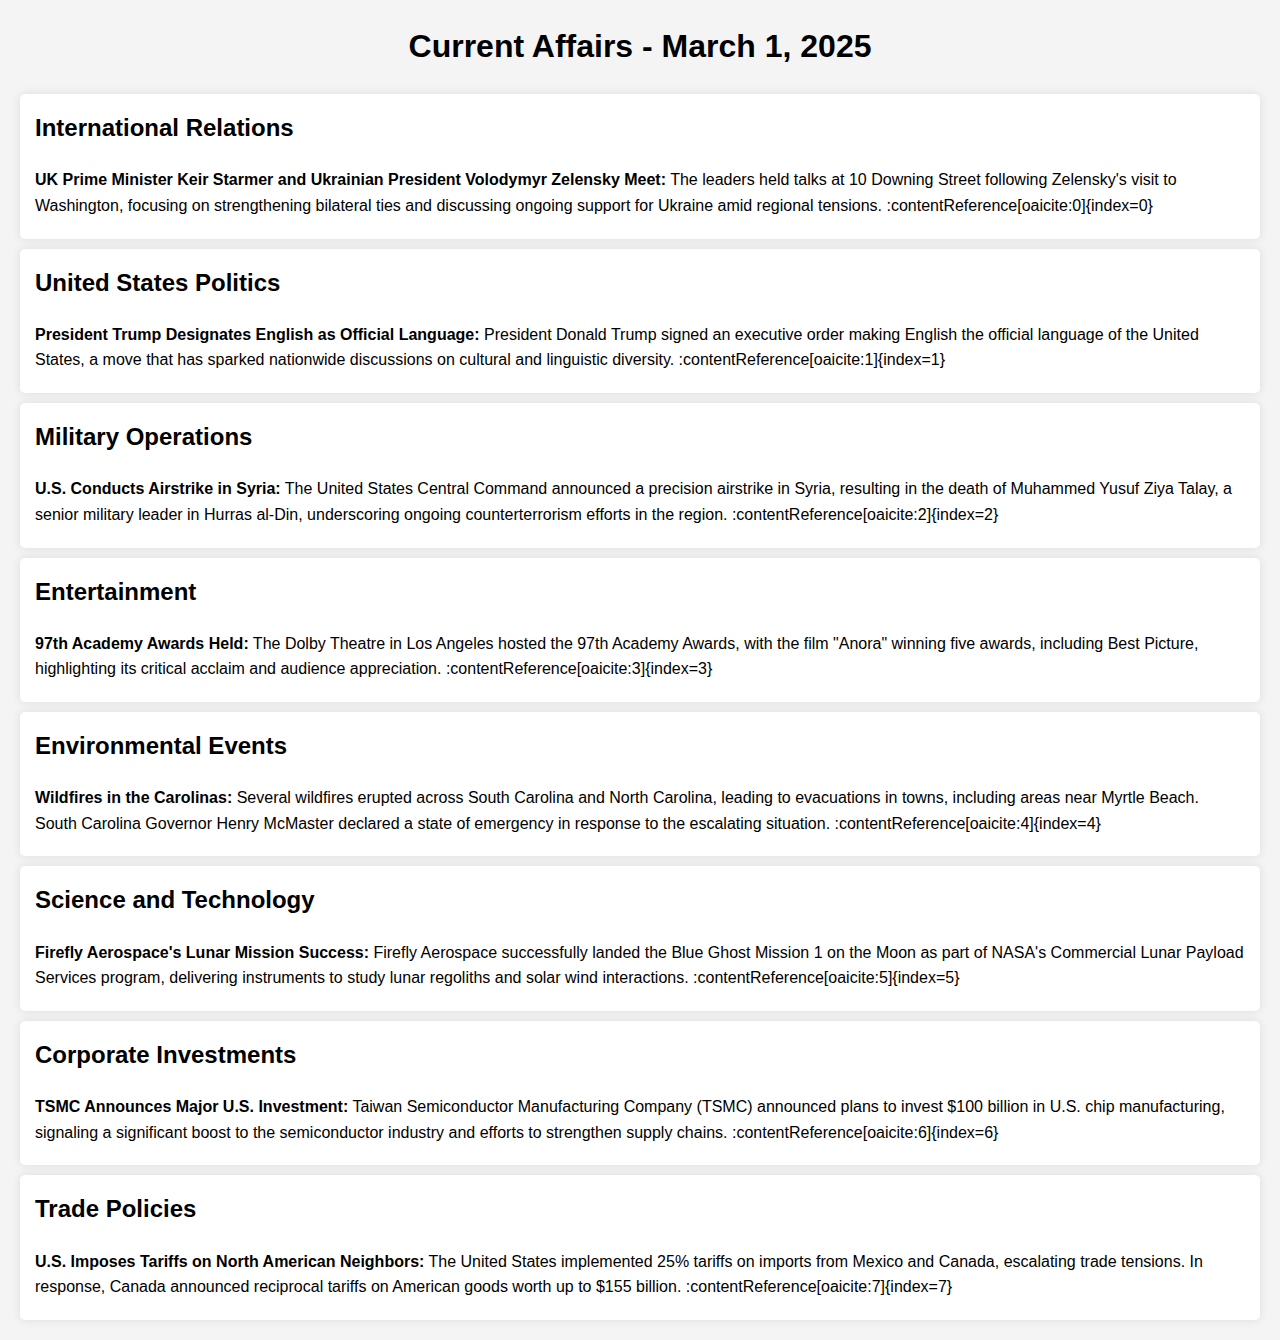
<file: 2025-3-1.html>
<!DOCTYPE html>
<html lang="en">
<head>
    <meta charset="UTF-8">
    <meta name="viewport" content="width=device-width, initial-scale=1.0">
    <title>Current Affairs - March 1, 2025</title>
    <style>
        body {
            font-family: Arial, sans-serif;
            line-height: 1.6;
            margin: 20px;
            background-color: #f4f4f4;
        }
        h1 {
            text-align: center;
        }
        .news-item {
            background-color: #fff;
            padding: 15px;
            margin-bottom: 10px;
            border-radius: 5px;
            box-shadow: 0 0 10px rgba(0, 0, 0, 0.1);
        }
        .news-item h2 {
            margin-top: 0;
        }
        .news-item p {
            margin: 5px 0;
        }
        .news-item a {
            color: #1a0dab;
            text-decoration: none;
        }
        .news-item a:hover {
            text-decoration: underline;
        }
    </style>
</head>
<body>
    <h1>Current Affairs - March 1, 2025</h1>

    <div class="news-item">
        <h2>International Relations</h2>
        <p><strong>UK Prime Minister Keir Starmer and Ukrainian President Volodymyr Zelensky Meet:</strong> The leaders held talks at 10 Downing Street following Zelensky's visit to Washington, focusing on strengthening bilateral ties and discussing ongoing support for Ukraine amid regional tensions. :contentReference[oaicite:0]{index=0}</p>
    </div>

    <div class="news-item">
        <h2>United States Politics</h2>
        <p><strong>President Trump Designates English as Official Language:</strong> President Donald Trump signed an executive order making English the official language of the United States, a move that has sparked nationwide discussions on cultural and linguistic diversity. :contentReference[oaicite:1]{index=1}</p>
    </div>

    <div class="news-item">
        <h2>Military Operations</h2>
        <p><strong>U.S. Conducts Airstrike in Syria:</strong> The United States Central Command announced a precision airstrike in Syria, resulting in the death of Muhammed Yusuf Ziya Talay, a senior military leader in Hurras al-Din, underscoring ongoing counterterrorism efforts in the region. :contentReference[oaicite:2]{index=2}</p>
    </div>

    <div class="news-item">
        <h2>Entertainment</h2>
        <p><strong>97th Academy Awards Held:</strong> The Dolby Theatre in Los Angeles hosted the 97th Academy Awards, with the film "Anora" winning five awards, including Best Picture, highlighting its critical acclaim and audience appreciation. :contentReference[oaicite:3]{index=3}</p>
    </div>

    <div class="news-item">
        <h2>Environmental Events</h2>
        <p><strong>Wildfires in the Carolinas:</strong> Several wildfires erupted across South Carolina and North Carolina, leading to evacuations in towns, including areas near Myrtle Beach. South Carolina Governor Henry McMaster declared a state of emergency in response to the escalating situation. :contentReference[oaicite:4]{index=4}</p>
    </div>

    <div class="news-item">
        <h2>Science and Technology</h2>
        <p><strong>Firefly Aerospace's Lunar Mission Success:</strong> Firefly Aerospace successfully landed the Blue Ghost Mission 1 on the Moon as part of NASA's Commercial Lunar Payload Services program, delivering instruments to study lunar regoliths and solar wind interactions. :contentReference[oaicite:5]{index=5}</p>
    </div>

    <div class="news-item">
        <h2>Corporate Investments</h2>
        <p><strong>TSMC Announces Major U.S. Investment:</strong> Taiwan Semiconductor Manufacturing Company (TSMC) announced plans to invest $100 billion in U.S. chip manufacturing, signaling a significant boost to the semiconductor industry and efforts to strengthen supply chains. :contentReference[oaicite:6]{index=6}</p>
    </div>

    <div class="news-item">
        <h2>Trade Policies</h2>
        <p><strong>U.S. Imposes Tariffs on North American Neighbors:</strong> The United States implemented 25% tariffs on imports from Mexico and Canada, escalating trade tensions. In response, Canada announced reciprocal tariffs on American goods worth up to $155 billion. :contentReference[oaicite:7]{index=7}</p>
    </div>
</body>
</html>
</file>
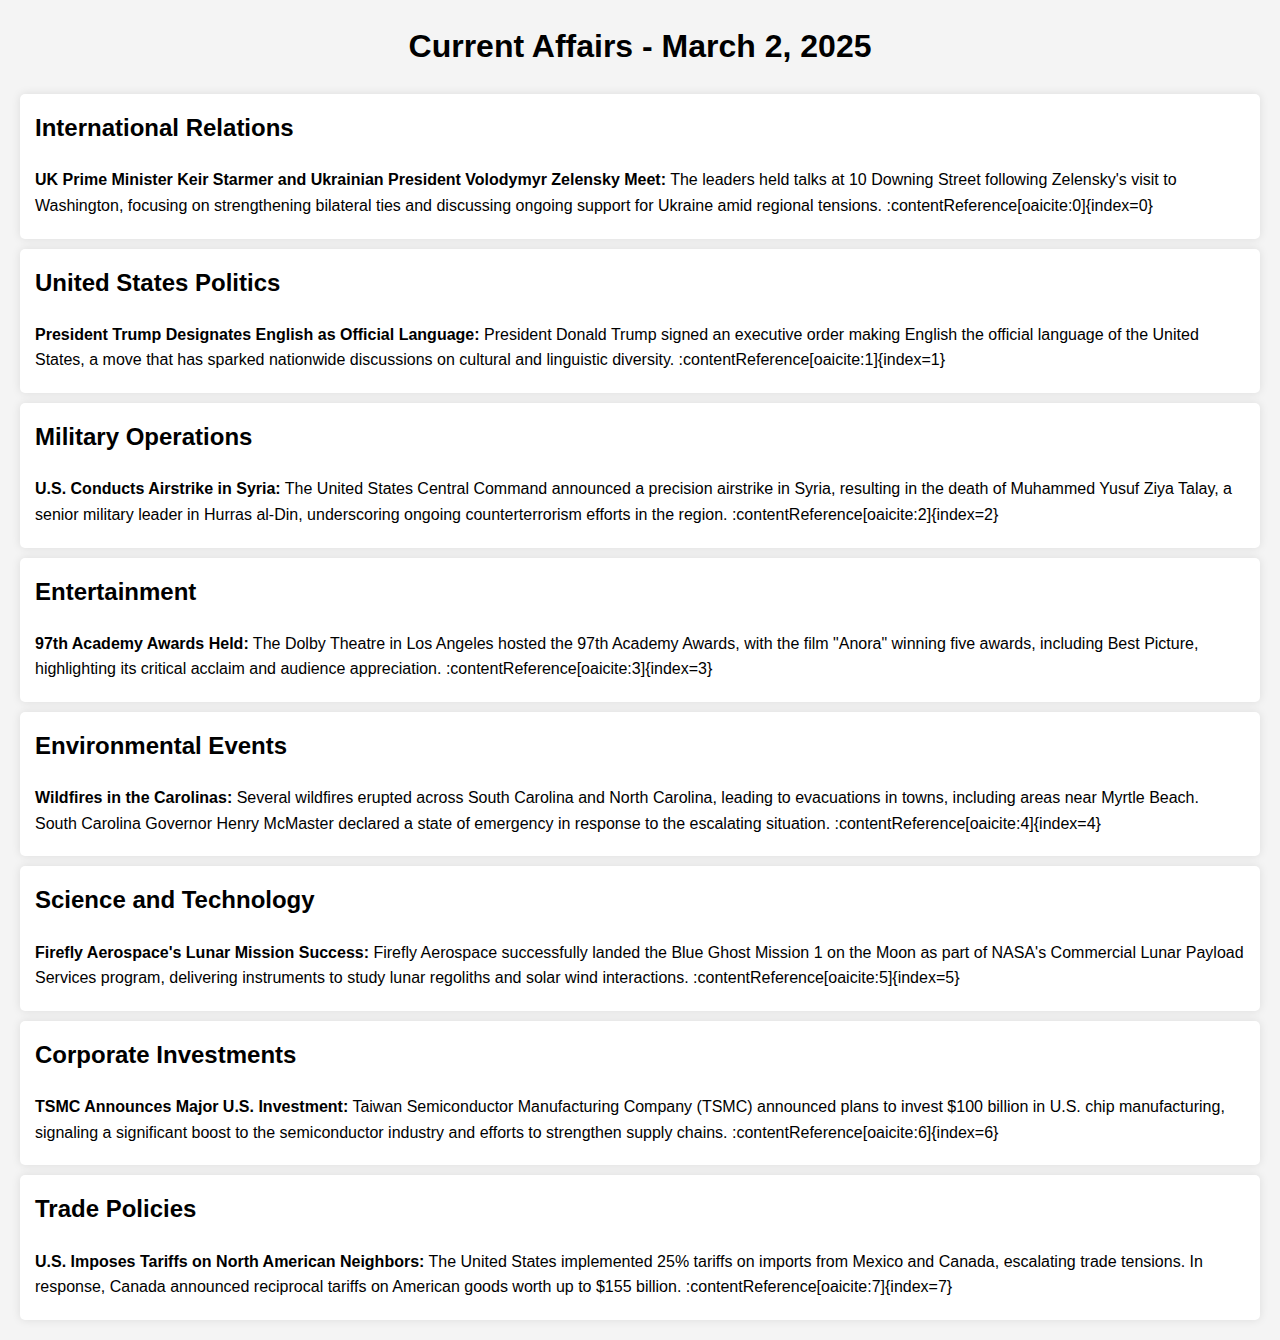
<file: 2025-3-2.html>
<!DOCTYPE html>
<html lang="en">
<head>
    <meta charset="UTF-8">
    <meta name="viewport" content="width=device-width, initial-scale=1.0">
    <title>Current Affairs - March 2, 2025</title>
    <style>
        body {
            font-family: Arial, sans-serif;
            line-height: 1.6;
            margin: 20px;
            background-color: #f4f4f4;
        }
        h1 {
            text-align: center;
        }
        .news-item {
            background-color: #fff;
            padding: 15px;
            margin-bottom: 10px;
            border-radius: 5px;
            box-shadow: 0 0 10px rgba(0, 0, 0, 0.1);
        }
        .news-item h2 {
            margin-top: 0;
        }
        .news-item p {
            margin: 5px 0;
        }
        .news-item a {
            color: #1a0dab;
            text-decoration: none;
        }
        .news-item a:hover {
            text-decoration: underline;
        }
    </style>
</head>
<body>
    <h1>Current Affairs - March 2, 2025</h1>

    <div class="news-item">
        <h2>International Relations</h2>
        <p><strong>UK Prime Minister Keir Starmer and Ukrainian President Volodymyr Zelensky Meet:</strong> The leaders held talks at 10 Downing Street following Zelensky's visit to Washington, focusing on strengthening bilateral ties and discussing ongoing support for Ukraine amid regional tensions. :contentReference[oaicite:0]{index=0}</p>
    </div>

    <div class="news-item">
        <h2>United States Politics</h2>
        <p><strong>President Trump Designates English as Official Language:</strong> President Donald Trump signed an executive order making English the official language of the United States, a move that has sparked nationwide discussions on cultural and linguistic diversity. :contentReference[oaicite:1]{index=1}</p>
    </div>

    <div class="news-item">
        <h2>Military Operations</h2>
        <p><strong>U.S. Conducts Airstrike in Syria:</strong> The United States Central Command announced a precision airstrike in Syria, resulting in the death of Muhammed Yusuf Ziya Talay, a senior military leader in Hurras al-Din, underscoring ongoing counterterrorism efforts in the region. :contentReference[oaicite:2]{index=2}</p>
    </div>

    <div class="news-item">
        <h2>Entertainment</h2>
        <p><strong>97th Academy Awards Held:</strong> The Dolby Theatre in Los Angeles hosted the 97th Academy Awards, with the film "Anora" winning five awards, including Best Picture, highlighting its critical acclaim and audience appreciation. :contentReference[oaicite:3]{index=3}</p>
    </div>

    <div class="news-item">
        <h2>Environmental Events</h2>
        <p><strong>Wildfires in the Carolinas:</strong> Several wildfires erupted across South Carolina and North Carolina, leading to evacuations in towns, including areas near Myrtle Beach. South Carolina Governor Henry McMaster declared a state of emergency in response to the escalating situation. :contentReference[oaicite:4]{index=4}</p>
    </div>

    <div class="news-item">
        <h2>Science and Technology</h2>
        <p><strong>Firefly Aerospace's Lunar Mission Success:</strong> Firefly Aerospace successfully landed the Blue Ghost Mission 1 on the Moon as part of NASA's Commercial Lunar Payload Services program, delivering instruments to study lunar regoliths and solar wind interactions. :contentReference[oaicite:5]{index=5}</p>
    </div>

    <div class="news-item">
        <h2>Corporate Investments</h2>
        <p><strong>TSMC Announces Major U.S. Investment:</strong> Taiwan Semiconductor Manufacturing Company (TSMC) announced plans to invest $100 billion in U.S. chip manufacturing, signaling a significant boost to the semiconductor industry and efforts to strengthen supply chains. :contentReference[oaicite:6]{index=6}</p>
    </div>

    <div class="news-item">
        <h2>Trade Policies</h2>
        <p><strong>U.S. Imposes Tariffs on North American Neighbors:</strong> The United States implemented 25% tariffs on imports from Mexico and Canada, escalating trade tensions. In response, Canada announced reciprocal tariffs on American goods worth up to $155 billion. :contentReference[oaicite:7]{index=7}</p>
    </div>
</body>
</html>
</file>
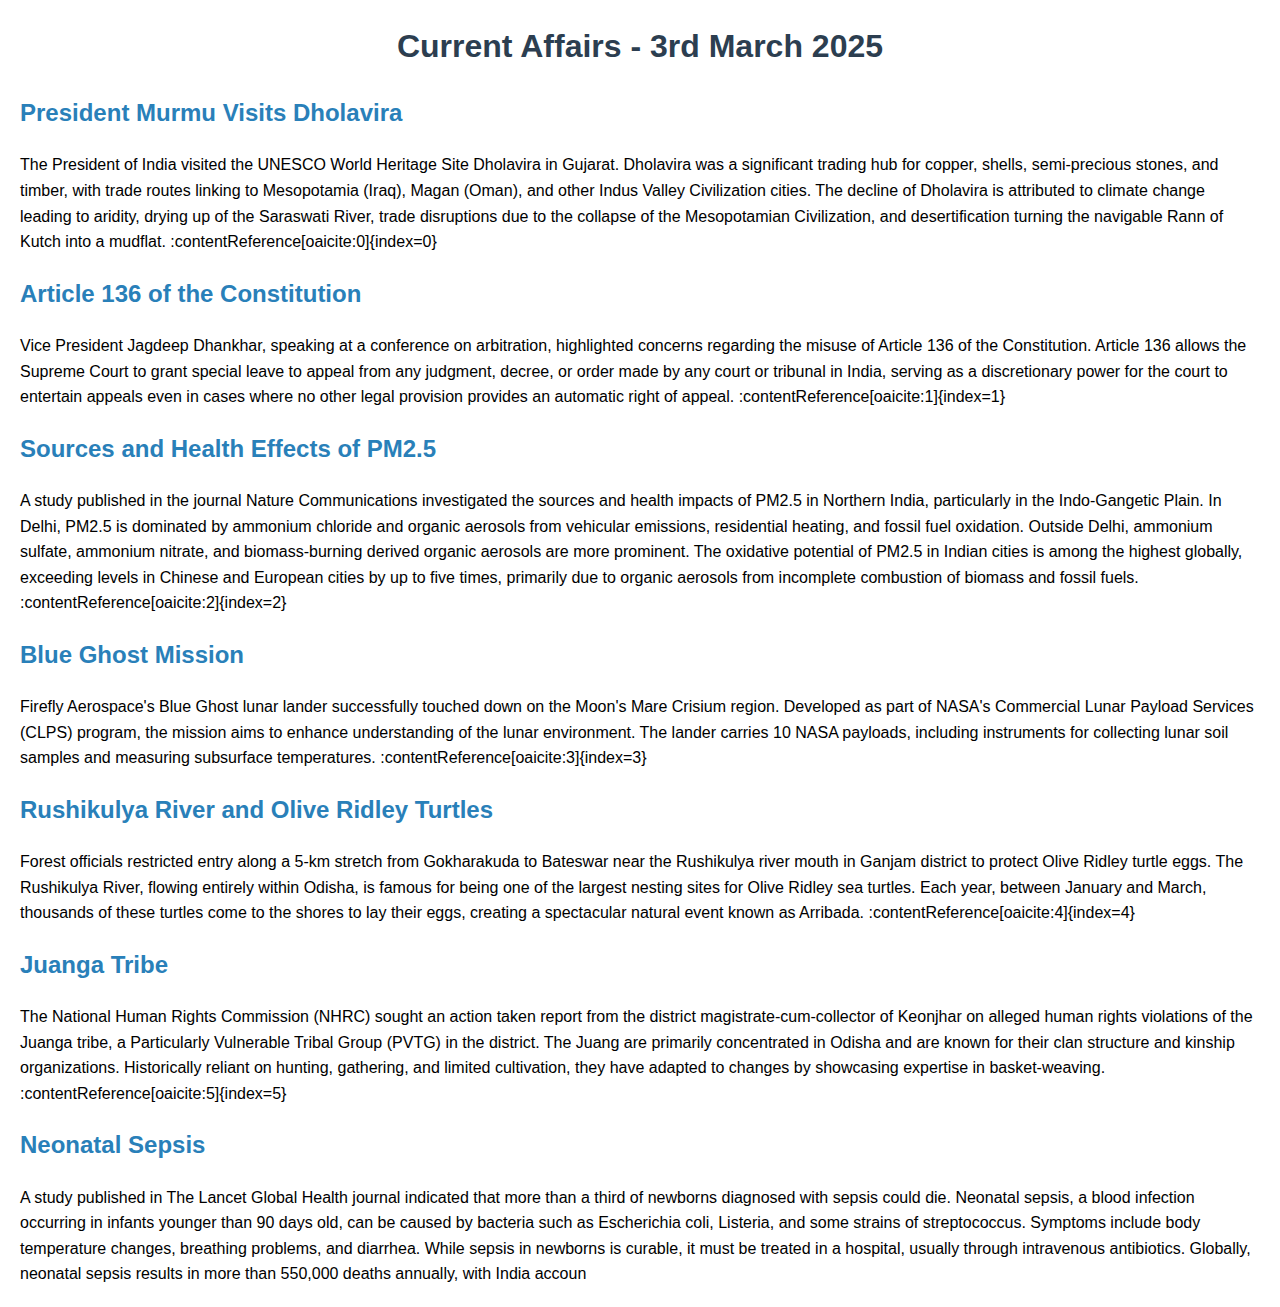
<file: 2025-3-3.html>
<!DOCTYPE html>
<html lang="en">
<head>
    <meta charset="UTF-8">
    <meta name="viewport" content="width=device-width, initial-scale=1.0">
    <title>Current Affairs - 3rd March 2025</title>
    <style>
        body {
            font-family: Arial, sans-serif;
            line-height: 1.6;
            margin: 20px;
        }
        h1 {
            text-align: center;
            color: #2c3e50;
        }
        h2 {
            color: #2980b9;
        }
        p {
            margin: 10px 0;
        }
        ul {
            margin: 10px 0 20px 20px;
        }
        .source {
            font-size: 0.9em;
            color: #7f8c8d;
        }
    </style>
</head>
<body>

    <h1>Current Affairs - 3rd March 2025</h1>

    <h2>President Murmu Visits Dholavira</h2>
    <p>
        The President of India visited the UNESCO World Heritage Site Dholavira in Gujarat. Dholavira was a significant trading hub for copper, shells, semi-precious stones, and timber, with trade routes linking to Mesopotamia (Iraq), Magan (Oman), and other Indus Valley Civilization cities. The decline of Dholavira is attributed to climate change leading to aridity, drying up of the Saraswati River, trade disruptions due to the collapse of the Mesopotamian Civilization, and desertification turning the navigable Rann of Kutch into a mudflat. :contentReference[oaicite:0]{index=0}
    </p>

    <h2>Article 136 of the Constitution</h2>
    <p>
        Vice President Jagdeep Dhankhar, speaking at a conference on arbitration, highlighted concerns regarding the misuse of Article 136 of the Constitution. Article 136 allows the Supreme Court to grant special leave to appeal from any judgment, decree, or order made by any court or tribunal in India, serving as a discretionary power for the court to entertain appeals even in cases where no other legal provision provides an automatic right of appeal. :contentReference[oaicite:1]{index=1}
    </p>

    <h2>Sources and Health Effects of PM2.5</h2>
    <p>
        A study published in the journal Nature Communications investigated the sources and health impacts of PM2.5 in Northern India, particularly in the Indo-Gangetic Plain. In Delhi, PM2.5 is dominated by ammonium chloride and organic aerosols from vehicular emissions, residential heating, and fossil fuel oxidation. Outside Delhi, ammonium sulfate, ammonium nitrate, and biomass-burning derived organic aerosols are more prominent. The oxidative potential of PM2.5 in Indian cities is among the highest globally, exceeding levels in Chinese and European cities by up to five times, primarily due to organic aerosols from incomplete combustion of biomass and fossil fuels. :contentReference[oaicite:2]{index=2}
    </p>

    <h2>Blue Ghost Mission</h2>
    <p>
        Firefly Aerospace's Blue Ghost lunar lander successfully touched down on the Moon's Mare Crisium region. Developed as part of NASA's Commercial Lunar Payload Services (CLPS) program, the mission aims to enhance understanding of the lunar environment. The lander carries 10 NASA payloads, including instruments for collecting lunar soil samples and measuring subsurface temperatures. :contentReference[oaicite:3]{index=3}
    </p>

    <h2>Rushikulya River and Olive Ridley Turtles</h2>
    <p>
        Forest officials restricted entry along a 5-km stretch from Gokharakuda to Bateswar near the Rushikulya river mouth in Ganjam district to protect Olive Ridley turtle eggs. The Rushikulya River, flowing entirely within Odisha, is famous for being one of the largest nesting sites for Olive Ridley sea turtles. Each year, between January and March, thousands of these turtles come to the shores to lay their eggs, creating a spectacular natural event known as Arribada. :contentReference[oaicite:4]{index=4}
    </p>

    <h2>Juanga Tribe</h2>
    <p>
        The National Human Rights Commission (NHRC) sought an action taken report from the district magistrate-cum-collector of Keonjhar on alleged human rights violations of the Juanga tribe, a Particularly Vulnerable Tribal Group (PVTG) in the district. The Juang are primarily concentrated in Odisha and are known for their clan structure and kinship organizations. Historically reliant on hunting, gathering, and limited cultivation, they have adapted to changes by showcasing expertise in basket-weaving. :contentReference[oaicite:5]{index=5}
    </p>

    <h2>Neonatal Sepsis</h2>
    <p>
        A study published in The Lancet Global Health journal indicated that more than a third of newborns diagnosed with sepsis could die. Neonatal sepsis, a blood infection occurring in infants younger than 90 days old, can be caused by bacteria such as Escherichia coli, Listeria, and some strains of streptococcus. Symptoms include body temperature changes, breathing problems, and diarrhea. While sepsis in newborns is curable, it must be treated in a hospital, usually through intravenous antibiotics. Globally, neonatal sepsis results in more than 550,000 deaths annually, with India accoun
</file>
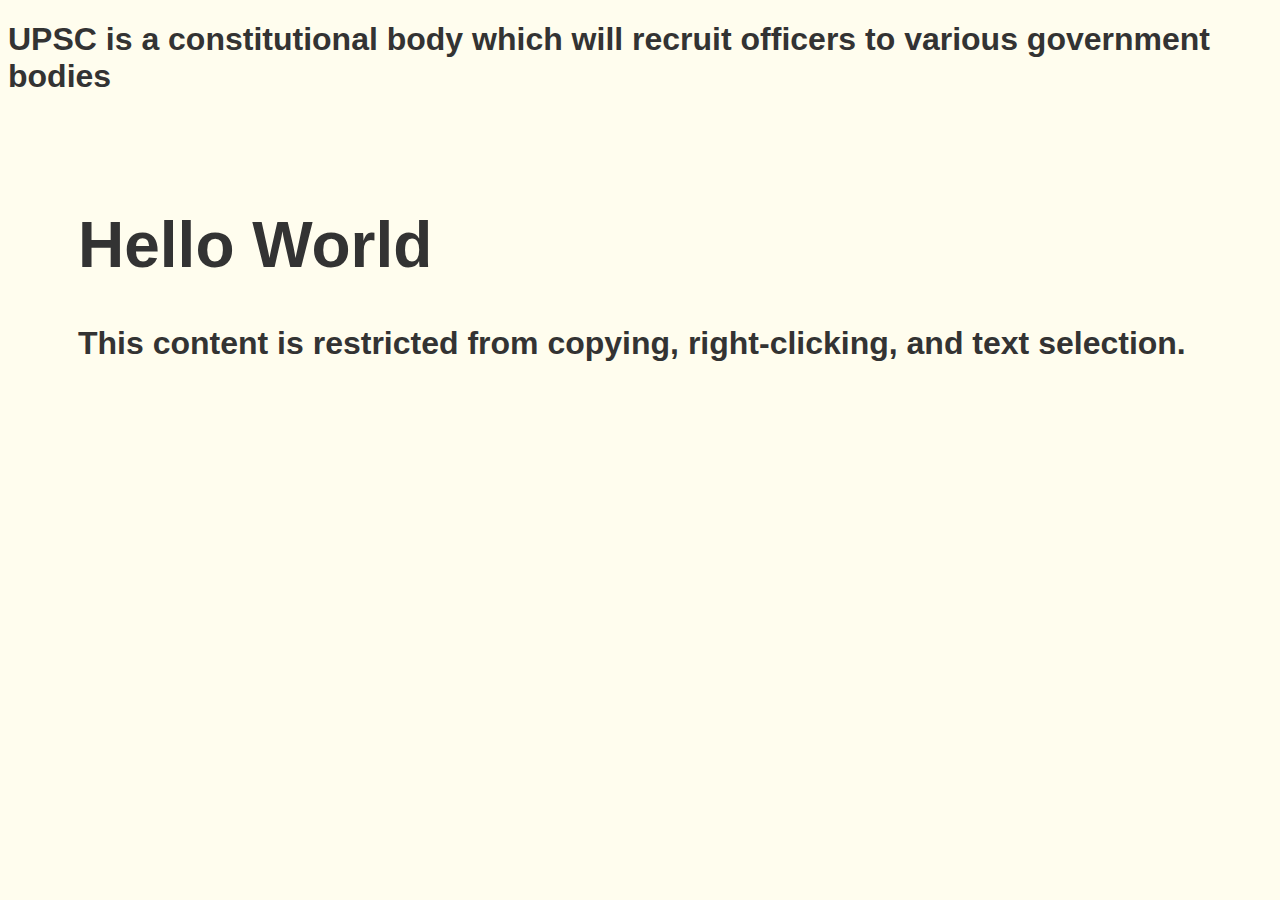
<file: UpscNotifications.html>
<!DOCTYPE html>
<html lang="en">
<head>
    <meta charset="UTF-8">
    <meta name="viewport" content="width=device-width, initial-scale=1.0">
    <title>Restrict Copy Data Page</title>
    <style>
        body {
            font-family: Arial, sans-serif;
			background: #FFFDee; /* Gradient background */
			color: #333;
        }
        /* Disable text selection */
        * {
            user-select: none;
        }

        /* Prevent right-click menu */
        body {
            -webkit-user-select: none;
            -moz-user-select: none;
            -ms-user-select: none;
        }
        
        /* Styling for the page */
        .content {
            margin: 50px;
            padding: 20px;
          /*  border: 1px solid #ccc;*/
        }
    </style>
</head>
<body>
<h1> UPSC is a constitutional body which will recruit officers to various government bodies
<div class="content">
    <h1>Hello World</h1>
    <p>This content is restricted from copying, right-clicking, and text selection.</p>

</div>

<script>
    // Disable right-click (context menu)
    document.addEventListener('contextmenu', function (e) {
        e.preventDefault();
        alert("Right-click is disabled on this page.");
    });

    // Disable text selection
    document.addEventListener('selectstart', function (e) {
        e.preventDefault();
    });

    // Disable keyboard shortcuts like Ctrl+C, Ctrl+U, Ctrl+Shift+I
    document.addEventListener('keydown', function (e) {
        if (e.ctrlKey && (e.key === 'c' || e.key === 'u' || e.key === 'i')) {
            e.preventDefault();
            alert("Copying, viewing source, and developer tools are disabled.");
        }
    });

    // Prevent images and other media from being saved via right-click
    document.querySelectorAll('img').forEach(function(img) {
        img.oncontextmenu = function() {
            return false; // Prevent right-click on images
        };
    });

</script>

</body>
</html>
</file>
